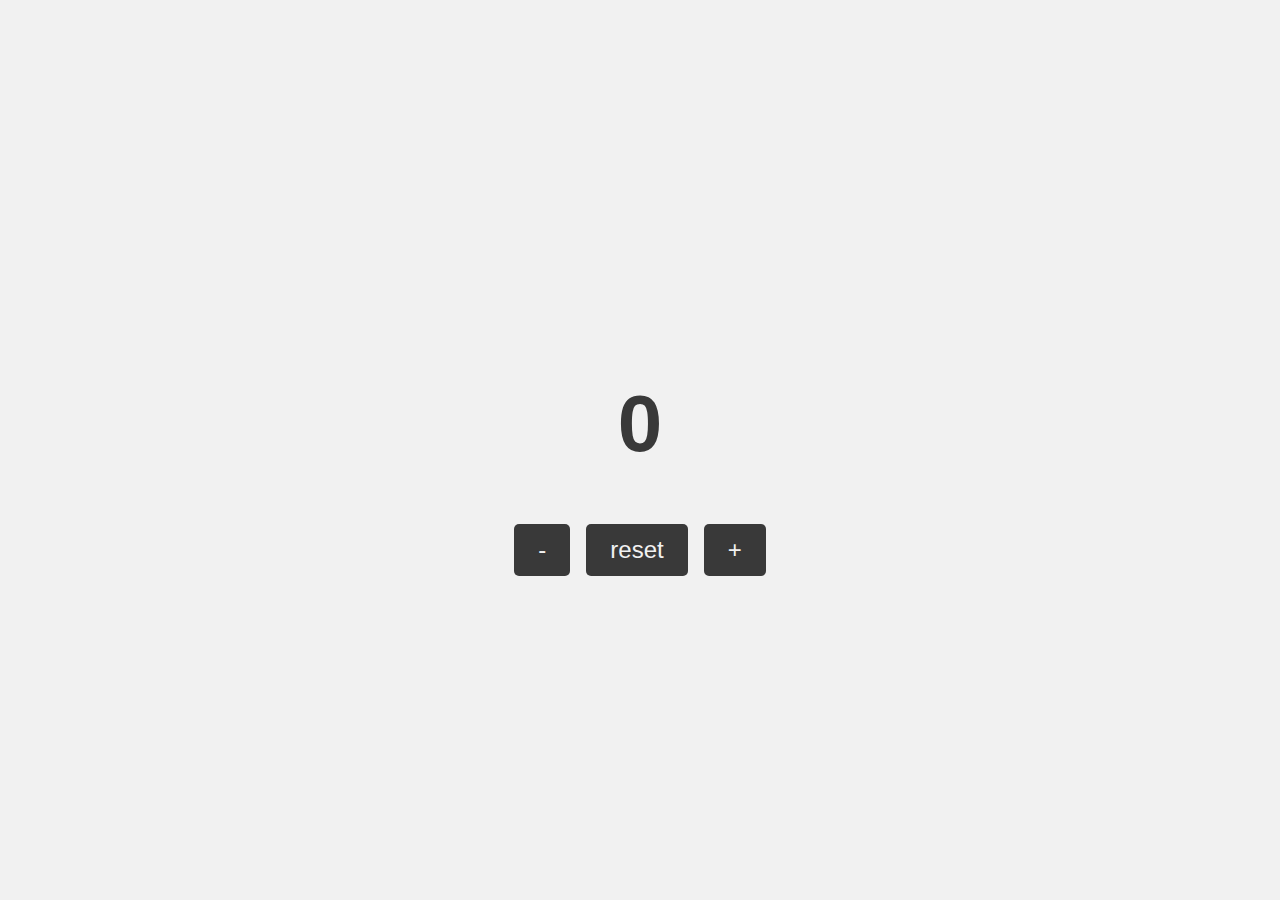
<file: Counter-Program/counter.html>
<!DOCTYPE html>
<html lang="en">
<head>
    <meta charset="UTF-8">
    <meta name="viewport" content="width=device-width, initial-scale=1.0">
    <title>Counter Program</title>
    <link rel="stylesheet" href="style.css">
    <link rel="icon" href="../icons/counter.png" type="image/icon type">
</head>
<body>
    <div id="container">
        <h1 id="counter-container">
            0
        </h1>
        <div id="btn-container">
            <button id="decrease-btn">-</button>
            <button id="reset-btn">reset</button>
            <button id="increase-btn">+</button>
        </div>
    </div>

    <script>
        const counter = document.getElementById('counter-container');
        const decreaseBtn = document.getElementById('decrease-btn');
        const resetBtn = document.getElementById('reset-btn');
        const increaseBtn = document.getElementById('increase-btn');

        let count = 0;

        increaseBtn.onclick = () => {
            count++;
            counter.textContent = count;
        };

        decreaseBtn.onclick = () => {
            count--;
            counter.textContent = count;
        };

        resetBtn.onclick = () => {
            count = 0;
            counter.textContent = count;
        };
    </script>

</body>
</html>
</file>
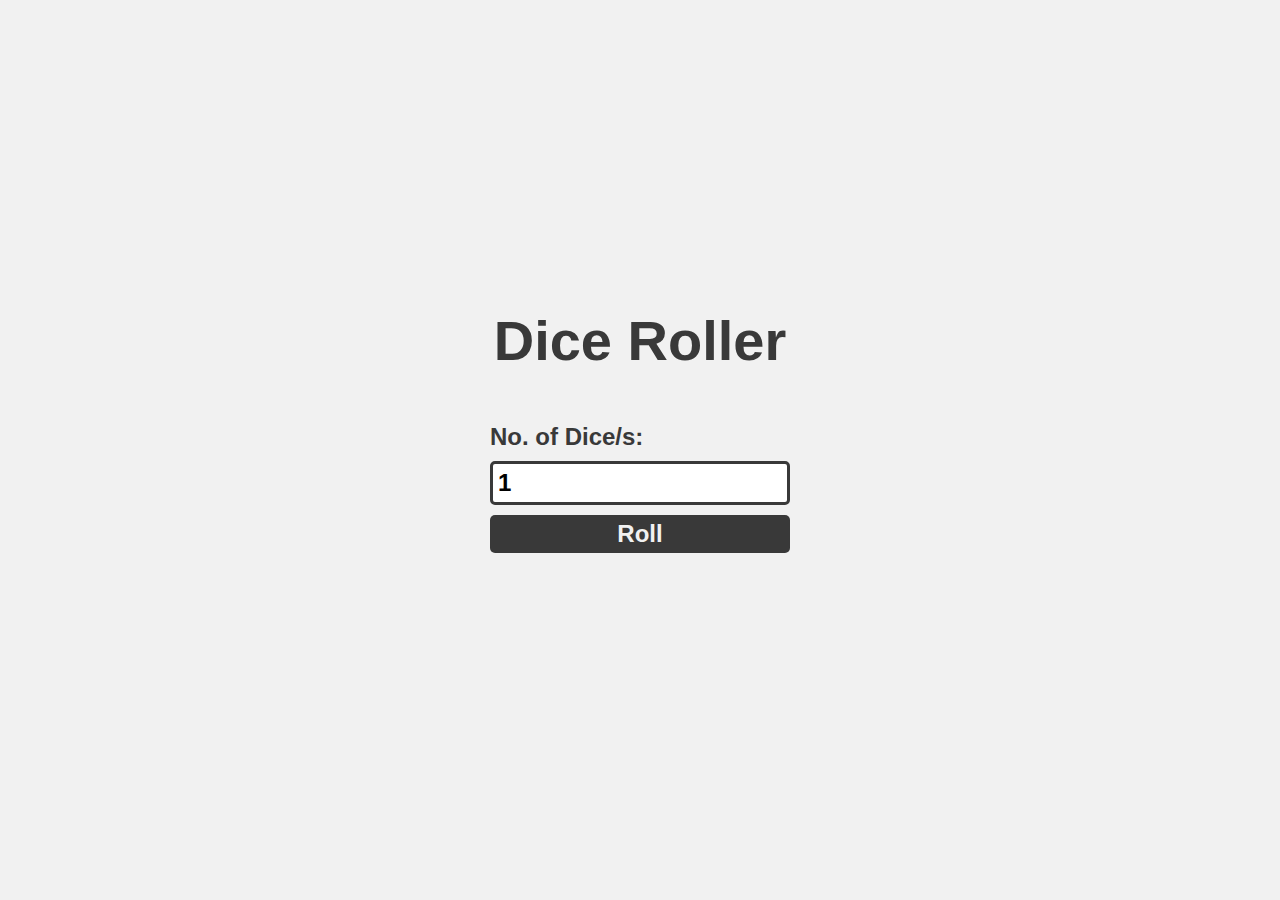
<file: Dice-Roller-Program/dice-roller.html>
<!DOCTYPE html>
<html lang="en">
<head>
    <meta charset="UTF-8">
    <meta name="viewport" content="width=device-width, initial-scale=1.0">
    <title>Dice Roller Program</title>
    <link rel="stylesheet" href="style.css">
    <link rel="icon" href="../icons/dice.png" type="image/icon type">
</head>
<body>
    <main>
        <h1>Dice Roller</h1>
        <div id="input-container">
            <label for="no-dice">No. of Dice/s:</label>
            <input type="number" name="no-dice" id="no-dice" min="1" max="50" value="1">
            <button id="rollBtn" onclick="roll()">Roll</button>
        </div>
        <div id="result-container"></div>
        <div id="result-img-container"></div>
    </main>

    <script src="script.js"></script>
</body>
</html>
</file>
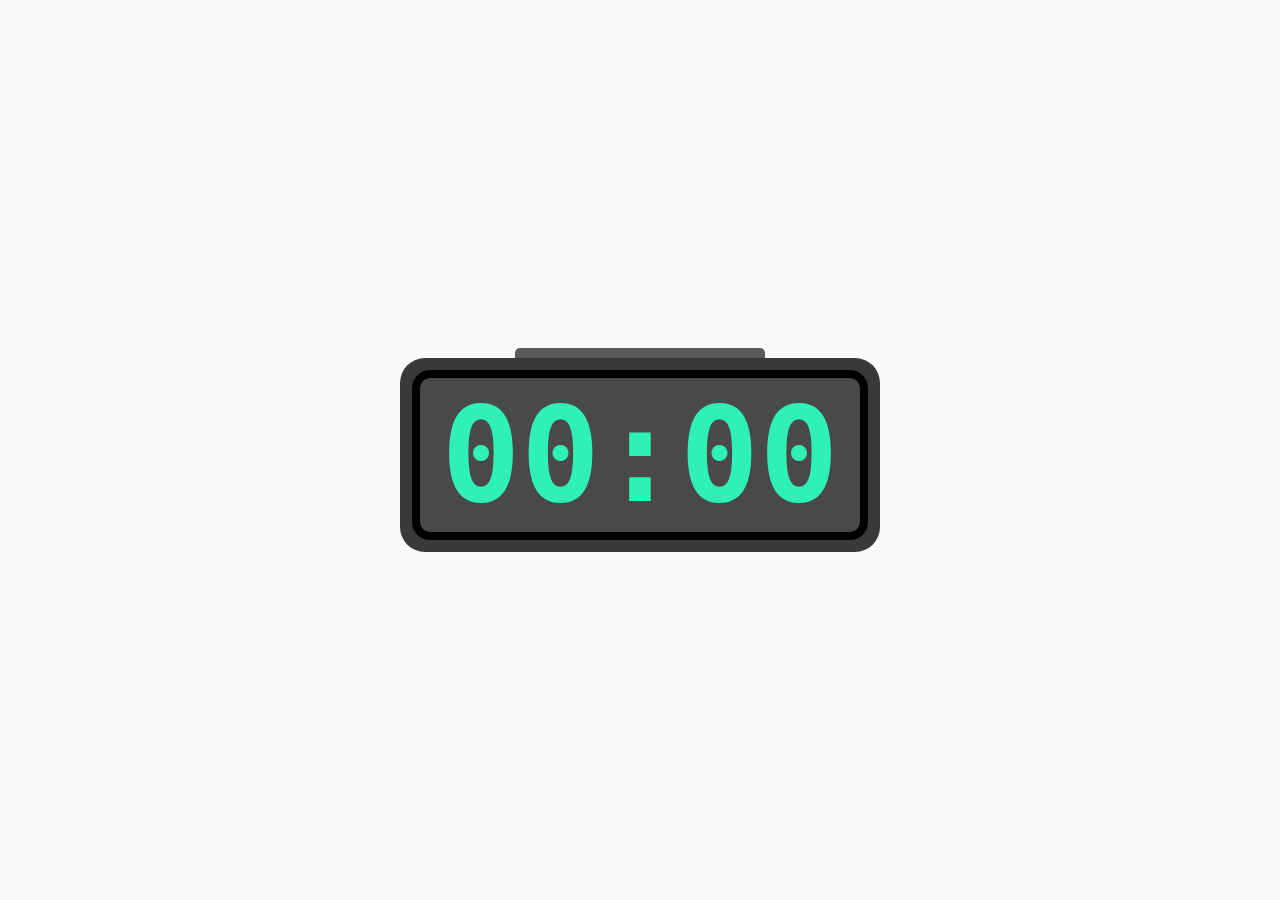
<file: Digital-Clock/clock.html>
<!DOCTYPE html>
<html lang="en">
<head>
    <meta charset="UTF-8">
    <meta name="viewport" content="width=device-width, initial-scale=1.0">
    <title>Digital Clock</title>
    <link rel="stylesheet" href="style.css">
    <link rel="icon" href="../icons/clock.png" type="image/icon type">
</head>
<body>
    <main>
        <div id="button"></div>
        <div id="clock-container">
            <h1 id="clock">00:00</h1>
        </div>
    </main>

    <script src="script.js"></script>
</body>
</html>
</file>
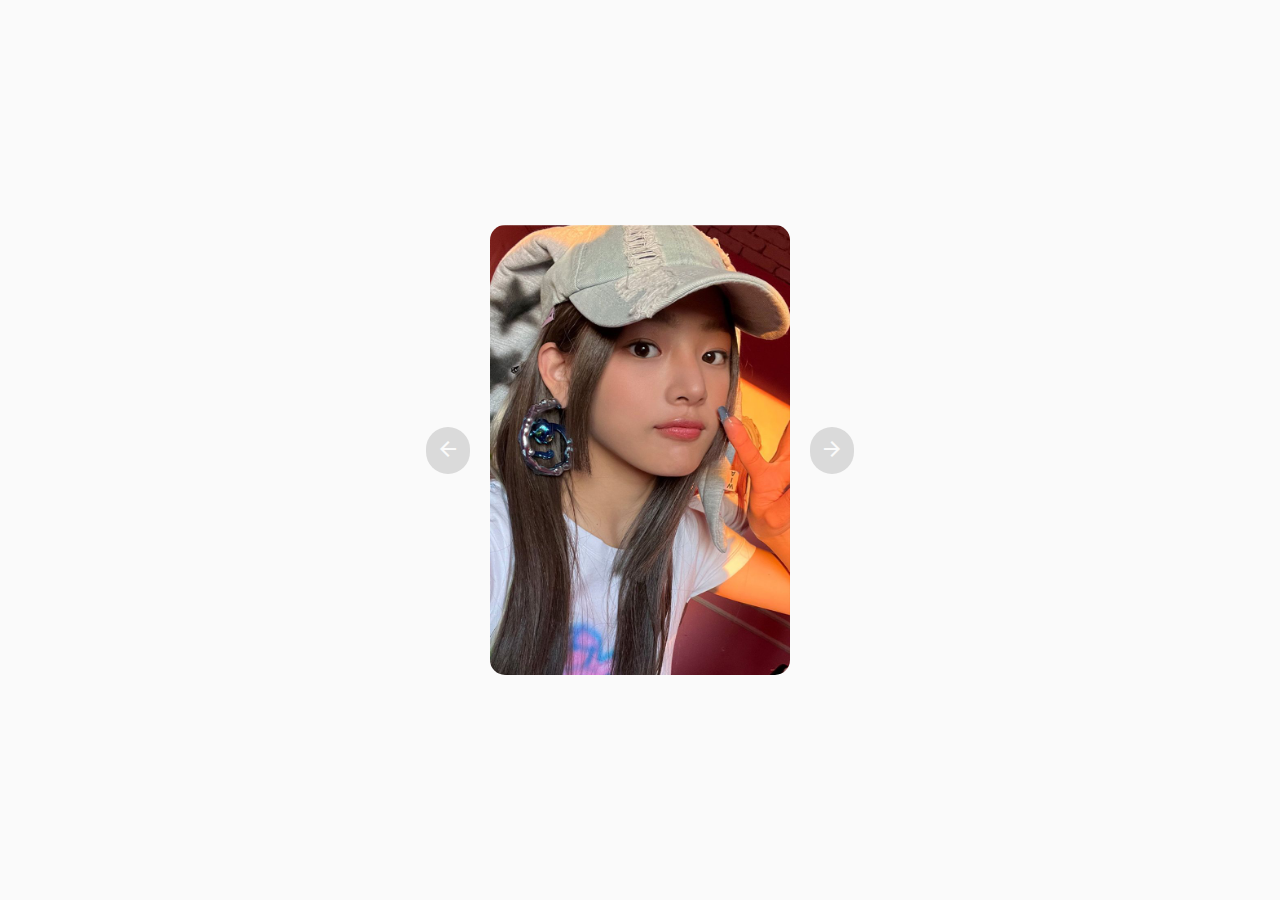
<file: Image-Slider/slider.html>
<!DOCTYPE html>
<html lang="en">
<head>
    <meta charset="UTF-8">
    <meta name="viewport" content="width=device-width, initial-scale=1.0">
    <title>Newjeans Photocard</title>
    <link rel="stylesheet" href="https://fonts.googleapis.com/css2?family=Material+Symbols+Outlined:opsz,wght,FILL,GRAD@24,400,0,0&icon_names=arrow_back,arrow_forward" />
    <link rel="stylesheet" href="style.css">
    <link rel="icon" href="../icons/bunny.jpg" type="image/icon type">
</head>
<body>
    <main>
        <button id="prev-btn">
            <span class="material-symbols-outlined">
                arrow_back
            </span>
        </button>
        <div id="slider-cont">
            <img src="./img/kim_minji.jpg" class="displaySlide" alt="Kim Minji Photocard">
            <img src="./img/pham_hanni.jpg" alt="Pham Hanni Photocard">
            <img src="./img/marsh_danielle.jpg" alt="Marsh Danielle Photocard">
            <img src="./img/kang_haerin.jpg" alt="Kang Haerin Photocard">
            <img src="./img/lee_hyein.jpg" alt="Lee Hyein Photocard">
        </div>
        <button id="next-btn">
            <span class="material-symbols-outlined">
                arrow_forward
            </span>
        </button>
    </main>

    <script src="script.js"></script>
</body>
</html>
</file>
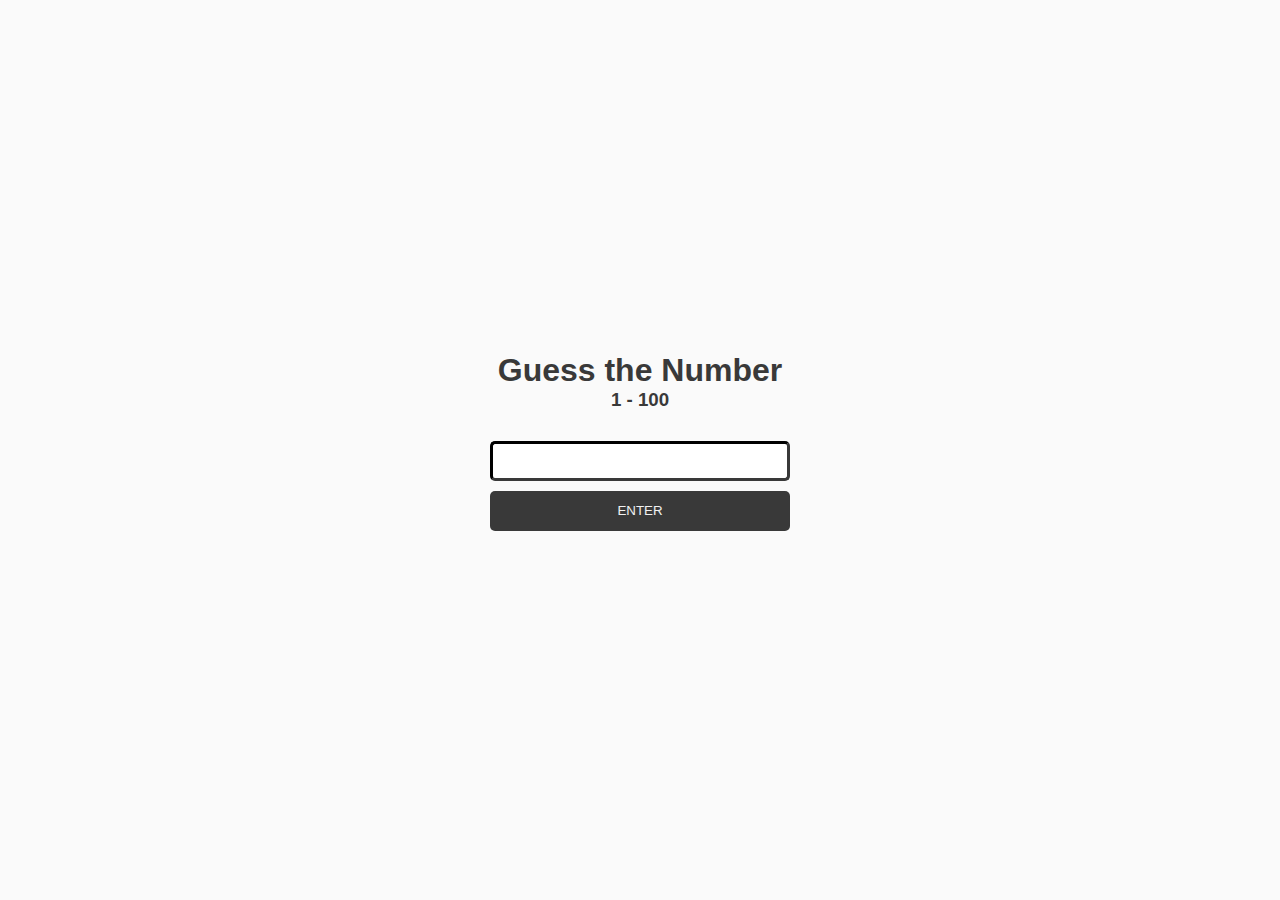
<file: Number-Guessing-Game/number-guess.html>
<!DOCTYPE html>
<html lang="en">
<head>
    <meta charset="UTF-8">
    <meta name="viewport" content="width=device-width, initial-scale=1.0">
    <title>Number Guessing Game</title>
    <link rel="stylesheet" href="style.css">
    <link rel="icon" href="../icons/question.png" type="image/icon type">
</head>
<body>
    <div id="container">
        <div id="title-container">
            <h1>Guess the Number</h1>
            <h3>1 - 100</h3>
        </div>
        <input type="number" id="user-number">
        <button id="submit">ENTER</button>
        <br>
        <p id="result-message"></p>
    </div>

    <script src="script.js"></script>
</body>
</html>
</file>
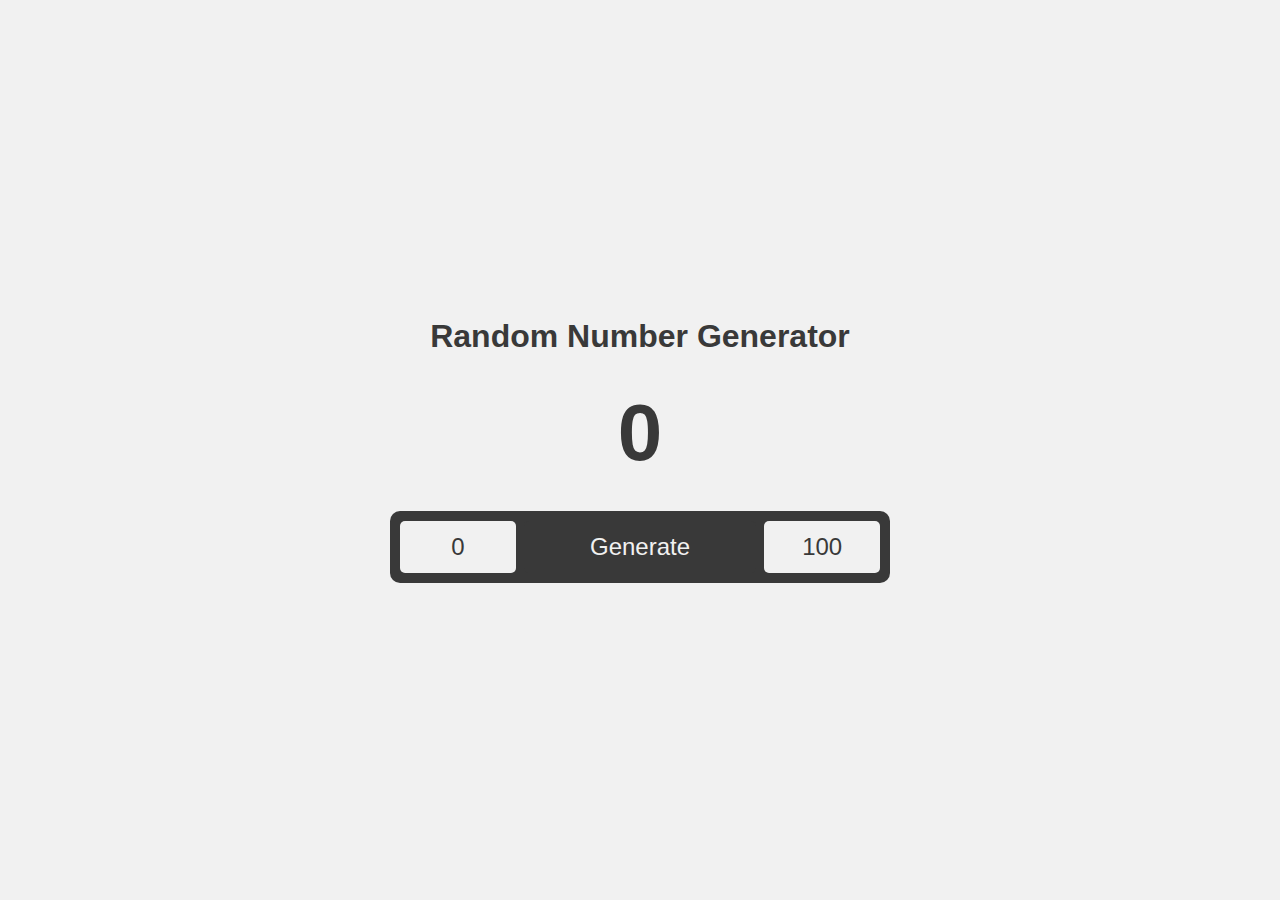
<file: Random-Number-Generator/random.html>
<!DOCTYPE html>
<html lang="en">
<head>
    <meta charset="UTF-8">
    <meta name="viewport" content="width=device-width, initial-scale=1.0">
    <title>Random Number Generator</title>
    <link rel="icon" href="../icons/number-blocks.png" type="image/icon type">
    <link rel="stylesheet" href="style.css">
</head>
<body>
    <div id="container">
        <h1 id="title">Random Number Generator</h1>
        <h2 id="num-container">0</h2>
        <div id="val-container">
            <input type="number" name="minimum" id="minimum" value="0">
            <button id="random-btn">Generate</button>
            <input type="number" name="maximum" id="maximum" value="100">
        </div>
    </div>
    <script>
        const number = document.getElementById("num-container");
        const randomBtn = document.getElementById("random-btn");
        const minimum = document.getElementById("maximum");
        const maximum = document.getElementById("minimum");

        randomBtn.onclick = () => {
            let MAX_VAL = Number(maximum.value);
            let MIN_VAL = Number(minimum.value);
            let randomNum = Math.floor(Math.random() * (MAX_VAL - MIN_VAL)) + MIN_VAL;
            number.textContent = randomNum;
        };
    </script>
</body>
</html>
</file>
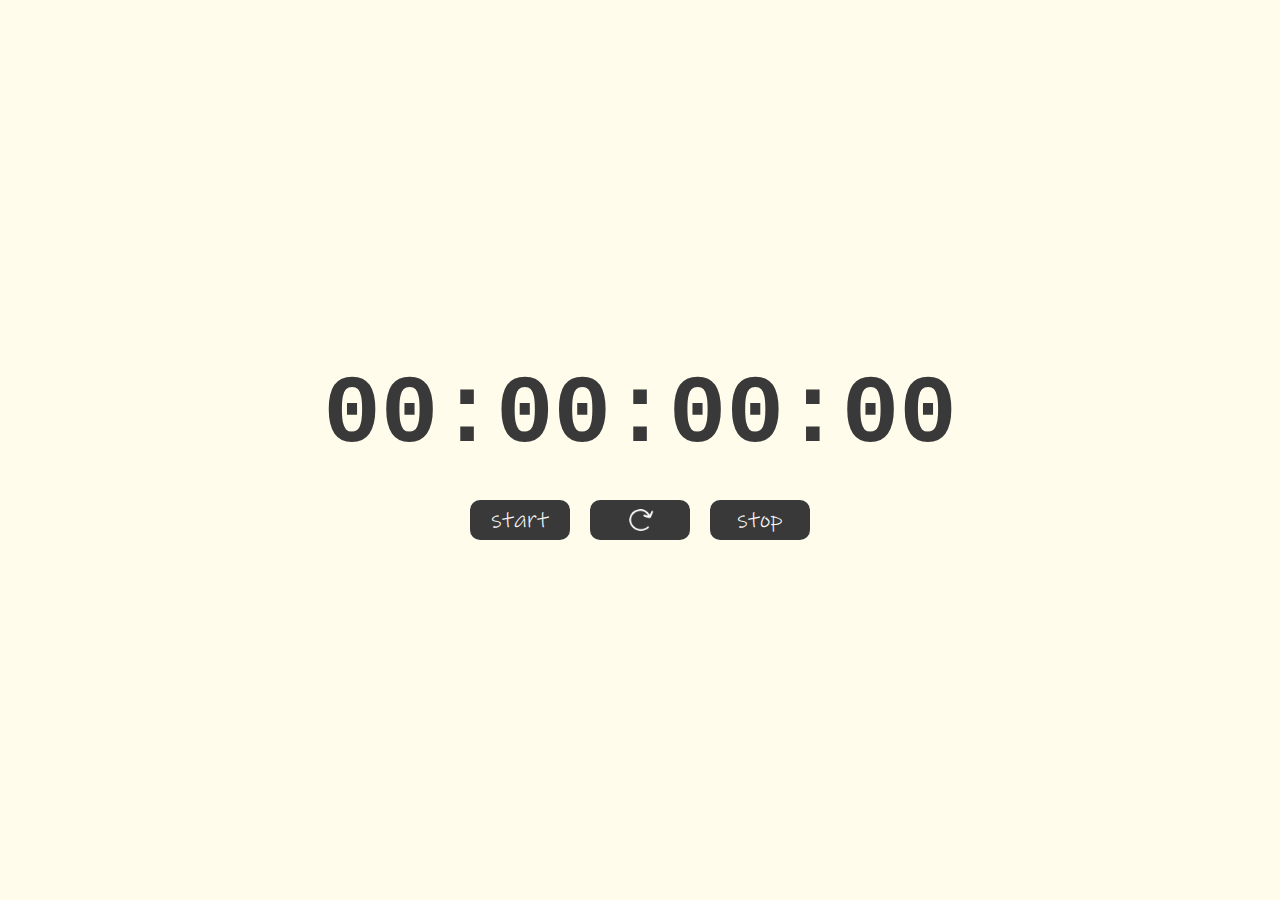
<file: Stopwatch/stopwatch.html>
<!DOCTYPE html>
<html lang="en">
<head>
    <meta charset="UTF-8">
    <meta name="viewport" content="width=device-width, initial-scale=1.0">
    <title>Stopwatch</title>
    <link rel="stylesheet" href="style.css">
    <link rel="icon" href="../icons/reminder.png" type="image/icon type">
</head>
<body>
    <main>
        <h1 id="time-display">
            00:00:00:00
        </h1>
        <div id="controls">
            <button id="start-btn">
                start
            </button>
            <button id="reset-btn">
                <img src="./img/reset.png" alt="reset">
            </button>
            <button id="stop-btn">
                stop
            </button>
        </div>
    </main>

    <script src="script.js"></script>
</body>
</html>
</file>
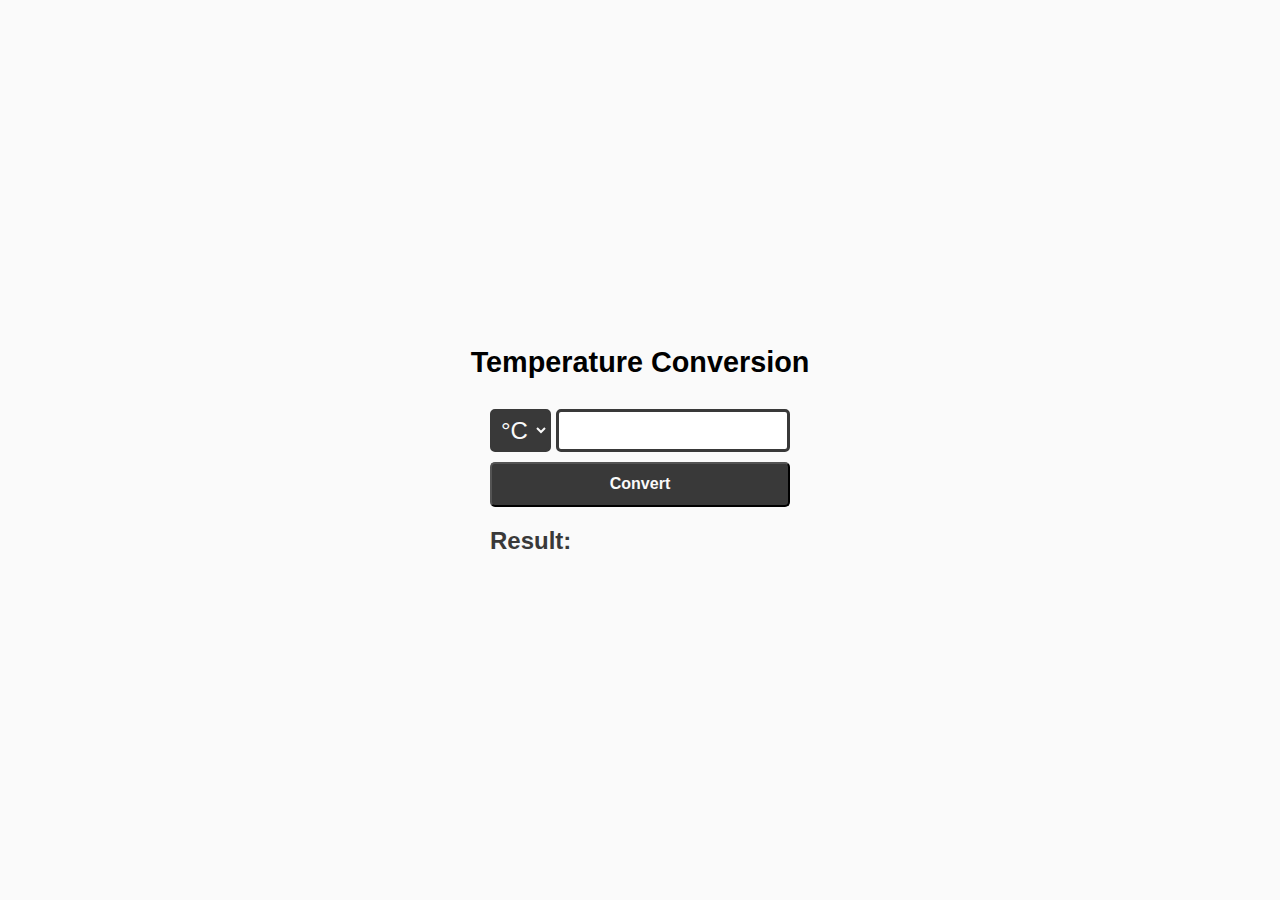
<file: Temperature-Conversion/temp-conversion.html>
<!DOCTYPE html>
<html lang="en">
<head>
    <meta charset="UTF-8">
    <meta name="viewport" content="width=device-width, initial-scale=1.0">
    <title>Temperature Conversion</title>
    <link rel="icon" href="../icons/temperatures.png" type="image/icon type">
    <link rel="stylesheet" href="style.css">
</head>
<body>
    <main id="container">
        <h1 id="title">Temperature Conversion</h1>
        <div id="from-container">
            <select name="from-type" id="from-type">
                <option value="Celsius">°C</option>
                <option value="Fahrenheit">°F</option>
            </select>
            <input type="number" id="user-input">
        </div>
        <button id="convert" onclick="tempConvert()">Convert</button>
        <div id="to-container">
            <h3>Result:</h3>
            <h3 id="result-label"></h3>
        </div>
    </main>

    <script src="script.js"></script>
</body>
</html>
</file>
<file: Counter-Program/style.css>
body{
    margin: 0;
    padding: 0;
    box-sizing: border-box;
    font-family: 'Roboto', sans-serif;
    font-size: 16px;
}

#container{
    display: flex;
    flex-direction: column;
    justify-content: center;
    align-items: center;
    height: 100vh;
    background-color: #f1f1f1;
}

#counter-container{
    font-size: 5em;
    color: #393939;       
}

#btn-container{
    display: flex;
    justify-content: center;
    align-items: center;     
    gap: 1em;
}

#decrease-btn, #increase-btn{
    padding: 0.5em 1em;
    font-size: 1.5em;
    border: none;
    border-radius: 5px;
    background-color: #393939;
    color: #f1f1f1;
    cursor: pointer;
}

#reset-btn{
    padding: 0.5em 1em;
    font-size: 1.5em;
    border: none;
    border-radius: 5px;
    color: #f1f1f1;
    background-color: #393939;
    cursor: pointer;
}

#btn-container button:hover{
    background-color: #4b4a4a;
}
</file>
<file: Dice-Roller-Program/style.css>
*{
    margin: 0;
    padding: 0;
    box-sizing: border-box;
    font-family: 'Roboto', sans-serif;
    font-size: 16px;
}

main{
    min-height: 100vh;
    background-color: #f1f1f1;
    display: flex;
    flex-direction: column;
    align-items: center;
    justify-content: center;
}

main h1{
    font-size: 3.5em;
    color: #393939;
}

main #input-container{
    margin-top: 50px;
    color: #393939;
    display: flex;
    flex-direction: column;
    justify-content: center;
    gap: 10px;
    width: 300px;
}

main #input-container label, input, button{
    font-size: 1.5em;
    font-weight: 600;
}

main #input-container #no-dice{
    width: 100%;
    padding: 5px;
    border: 3px solid #393939;
    border-radius: 5px;
}

main #input-container #rollBtn{
    border: none;
    background-color: #393939;
    padding: 5px;
    border-radius: 5px;
    color: #f1f1f1;
    cursor: pointer;
}

main #input-container #rollBtn:hover{
    background-color: #494949;
}

main #result-container{
    color: #393939;
    margin-top: 20px;
    font-size: 1.3em;
    font-weight: 600;
}

main #result-img-container{
    margin-top: 20px;
    display: flex;
    flex-wrap: wrap;
    align-items: center;
    justify-content: center;
    gap: 10px;
}
</file>
<file: Digital-Clock/style.css>
*{
    margin: 0;
    padding: 0;
    box-sizing: border-box;
    font-size: 24px;
}

main{
    display: flex;
    flex-direction: column;
    align-items: center;
    justify-content: center;
    min-height: 100vh;
    background-color: #fafafa;
}

main #button{
    width: 250px;
    height: 10px;
    background-color: #595959;
    border-radius: 5px 5px 0px 0px;
}

main #clock-container{
    background-color: #393939;
    width: 480px;
    padding: 20px;
    border-radius: 25px;
    text-align: center;
}

main #clock-container #clock{
    font-size: 5.5em;
    color: #2FF1B5;
    font-family: monospace;
    width: 100%;
    background-color: #494949;
    border-radius: 10px;
    outline: 8px solid #000
}
</file>
<file: Image-Slider/style.css>
*{
    margin: 0;
    padding: 0;
    box-sizing: border-box;
}

main{
    height: 100vh;
    display: flex;
    align-items: center;
    justify-content: center;
    background-color: #FAFAFA;
    gap: 20px;
}

#slider-cont{
    width: 300px;
    height: 450px;
    display: flex;
    overflow: hidden;
}

#slider-cont img{
    width: 100%;
    border-radius: 15px;
    display: none;
    animation: faded 0.2s ease-in-out;
}

#slider-cont .displaySlide{
    display: block;
}

@keyframes faded {
    0%{
        opacity: 0;
    }
    100%{
        opacity: 1;
    }
}

#prev-btn, #next-btn{
    background-color: #DADADA;
    border: none;
    padding: 10px;
    border-radius: 50px;
    color: #FAFAFA;
    cursor: pointer;
}

#prev-btn:hover, #next-btn:hover{
    background-color: #D1D1D1;
}
</file>
<file: Number-Guessing-Game/style.css>
*{
    margin: 0;
    padding: 0;
    font-family: 'Segoe UI', Tahoma, Geneva, Verdana, sans-serif;
    box-sizing: border-box;
}

#container{
    min-height: 100vh;
    background-color: #FAFAFA;
    display: flex;
    flex-direction: column;
    justify-content: center;
    align-items: center;
    color: #393939;
}

#container #title-container{
    text-align: center;
    margin-bottom: 30px;
}

#container #user-number{
    width: 300px;
    height: 40px;
    border-radius: 5px;
    border-color: #393939;
    border-width: 3px;
    text-align: center;
    font-size: 1.2em;
    font-weight: 500;
    margin-bottom: 10px;
}

/* ! Remove the up and down arrows */

/* Chrome, Safari, Edge, Opera */
input::-webkit-outer-spin-button,
input::-webkit-inner-spin-button {
  -webkit-appearance: none;
  margin: 0;
}

/* Firefox */
input[type=number] {
  -moz-appearance: textfield;
}

#container #submit{
    width: 300px;
    height: 40px;
    border: none;
    background-color: #393939;
    border-radius: 5px;
    color: #f1f1f1;
    font-weight: 500;
    cursor: pointer;
}

#container #submit:hover{
    background-color: #494949;
}
</file>
<file: Random-Number-Generator/style.css>
*{
    margin: 0;
    padding: 0;
    box-sizing: border-box;
    font-family: 'Roboto', sans-serif;
    font-size: 16px;
    color: #393939;
}

#container{
    display: flex;
    flex-direction: column;
    justify-content: center;
    align-items: center;
    min-height: 100vh;
    gap: 2em;
    background-color: #f1f1f1;
}

#container #title{
    font-size: 2em;
}

#container #num-container{
    font-size: 5em;
}

#container #random-btn{
    font-size: 1.5em;
    padding: 0.5em 1em;
    width: 50%;
    border: none;
    border-radius: 5px;
    background-color: #393939;
    color: #f1f1f1;
    cursor: pointer;
}

#container #random-btn:hover{
    background-color: #494949;
}

#val-container{
    background-color: #393939;
    display: flex;
    justify-content: space-around;
    padding: 10px;
    max-width: 500px;
    border-radius: 10px;
    gap: 0.5em;
}

#val-container input{
    width: 25%;
    border: none;
    padding: 5px;
    font-size: 1.5em;
    border-radius: 5px;
    background-color: #f1f1f1;
    text-align: center;
}

#val-container input:focus{
    outline: none;
}

/* ! Remove the up and down arrows */

/* Chrome, Safari, Edge, Opera */
input::-webkit-outer-spin-button,
input::-webkit-inner-spin-button {
  -webkit-appearance: none;
  margin: 0;
}

/* Firefox */
input[type=number] {
  -moz-appearance: textfield;
}
</file>
<file: Stopwatch/style.css>
*{
    margin: 0;
    padding: 0;
    box-sizing: border-box;
    font-family: ink-free;
}

@font-face {
    font-family: ink-free;
    src: url(../fonts/Inkfree.ttf);
}

main{
    height: 100vh;
    background-color: #FFFCEC;
    display: flex;
    flex-direction: column;
    align-items: center;
    justify-content: center;
}

#time-display{
    font-size: 6rem;
    color: #393939;
    font-family: 'Courier New', Courier, monospace;
}

#controls{
    display: flex;
    align-items: center;
    justify-content: center;
    gap: 20px;
    margin-top: 30px;
}

#controls button{
    background-color: #393939;
    color: #fafafa;
    border: none;
    cursor: pointer;
    border-radius: 10px;
    font-size: 1.5em;
    text-align: center;
    width: 100px;
    height: 40px;
}

#controls button:hover{
    background-color: #494949;
}

#reset-btn{
    position: relative;
}

#reset-btn img{
    position: absolute;
    width: 50px;
    transform: translate(-50%, -50%);
}
</file>
<file: Temperature-Conversion/style.css>
*{
    margin: 0;
    padding: 0;
    font-family: 'Roboto', sans-serif;
    font-size: 16px;
    box-sizing: border-box;
}

#container{
    display: flex;
    flex-direction: column;
    justify-content: center;
    align-items: center;
    min-height: 100vh;
    background-color: #FAFAFA;
}

#container #title{
    margin-bottom: 30px;
    font-size: 1.8em;
}

#container #from-container{
    display: flex;
    gap: 5px;
    width: 300px;
}

#container #from-container #from-type{
    background-color: #393939;
    padding: 5px;
    border-radius: 5px;
    border: 2px solid #393939;
    color: #FAFAFA;
    cursor: pointer;
    font-size: 1.5em;
}

#container #from-container #from-type:hover{
    background-color: #494949;
}

#container #from-container #user-input{
    border-radius: 5px;
    border: 3px solid #393939;
    width: 100%;
    padding-left: 5px;
    color: #393939;
    font-size: 1.5em;
    font-weight: 600;
}


/* ! Remove the up and down arrows */

/* Chrome, Safari, Edge, Opera */
input::-webkit-outer-spin-button,
input::-webkit-inner-spin-button {
  -webkit-appearance: none;
  margin: 0;
}

/* Firefox */
input[type=number] {
  -moz-appearance: textfield;
}

#container #convert{
    background-color: #393939;
    width: 300px;
    margin-top:10px;
    height: 45px;
    border-radius: 5px;
    color: #FAFAFA;
    cursor: pointer;
    font-weight: bold;
}

#container #convert:hover{
    background-color: #494949;
}

#container #to-container{
    display: flex;
    justify-content: start;
    align-items: start;
    margin-top: 20px;
    width: 300px;
    color: #393939;
    gap: 1em;
}

#container #to-container h3{
    font-size: 1.5em;
}
</file>
